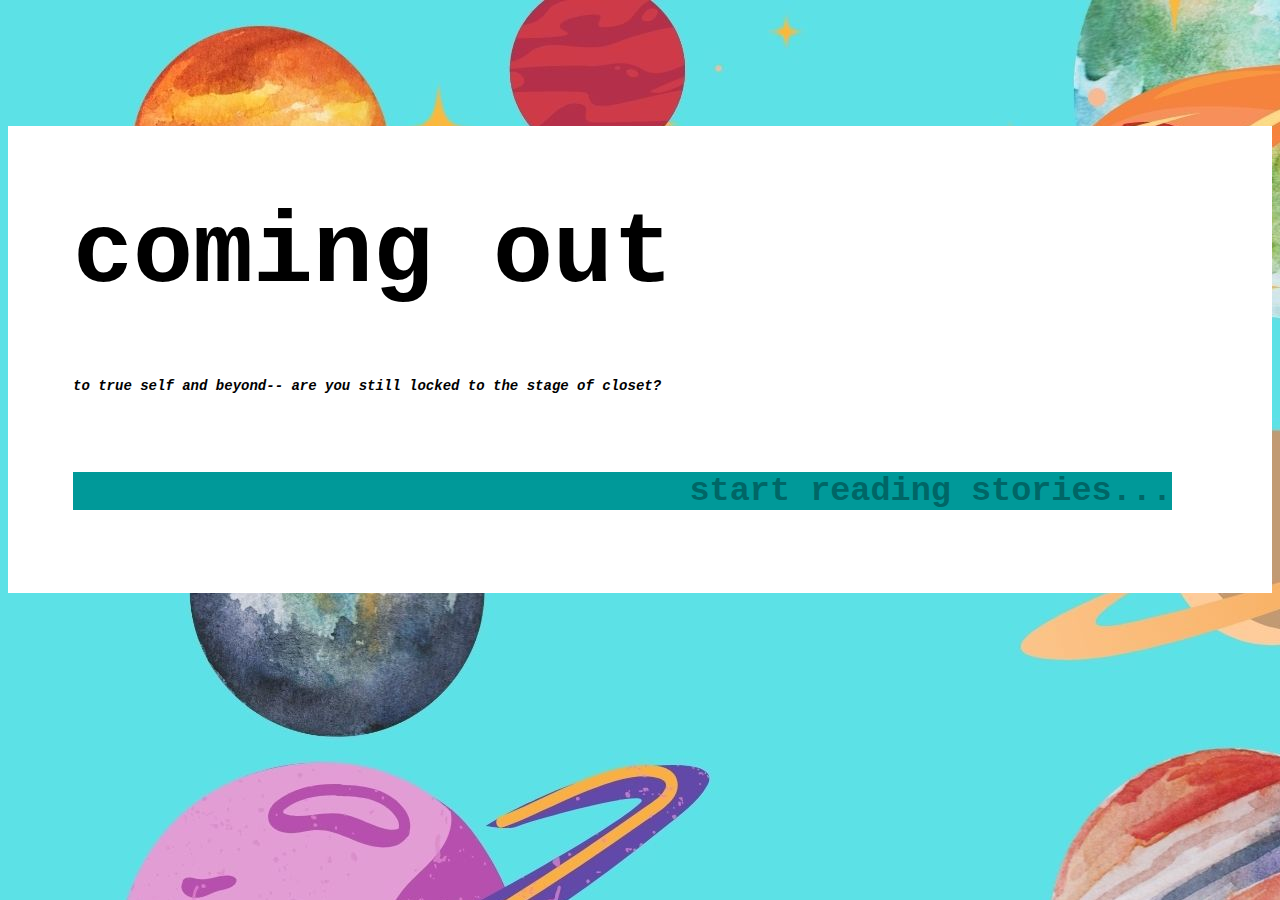
<file: index.html>
<!DOCTYPE html>
<html>
	<head>
  		<meta charset="UTF-8">
  		<meta name="description" content="Free Web tutorials">
  		<meta name="keywords" content="HTML, CSS, JavaScript">
  		<meta name="author" content="John Doe">
  		<meta name="viewport" content="width=device-width, initial-scale=1.0">


  		<style>
  			body {
  				background-image: url("images/atwano.jpg");
  			}

  			h6{
  				text-align: right;
  				background-color: #009999;
  			}

  			h3{
  				font-style: italic;
  				font-size: 14px;
  			}

			a{
				text-decoration: none;
  				border: 10px;
				color: #006666;
			}

  			.opening{ 
  				margin-top: 10%;
  				background-color: white;
  				color: black;
  				font-size: 50px;
  				font-family: "Courier", "sans-serif";
  				padding-bottom: 5px;
  				padding-top: 5px;
  				padding-left: 65px;
  				padding-right: 100px;

  			}

  			a:hover {
  				background-color: #009999;
  				color: white; 
  			}



  		</style>
	</head>


	<body>

		<break>

		<div>
		</div>

		<div class="opening">
			<h1>coming out<h1>
			<h3> to true self and beyond-- are you still locked to the stage of closet? <h3>
			<h6><a href="htdocs/main-page.html">start reading stories... </a><h6>
		</div>

		<div class="too">
		</div>

	</body>
</html>
</file>
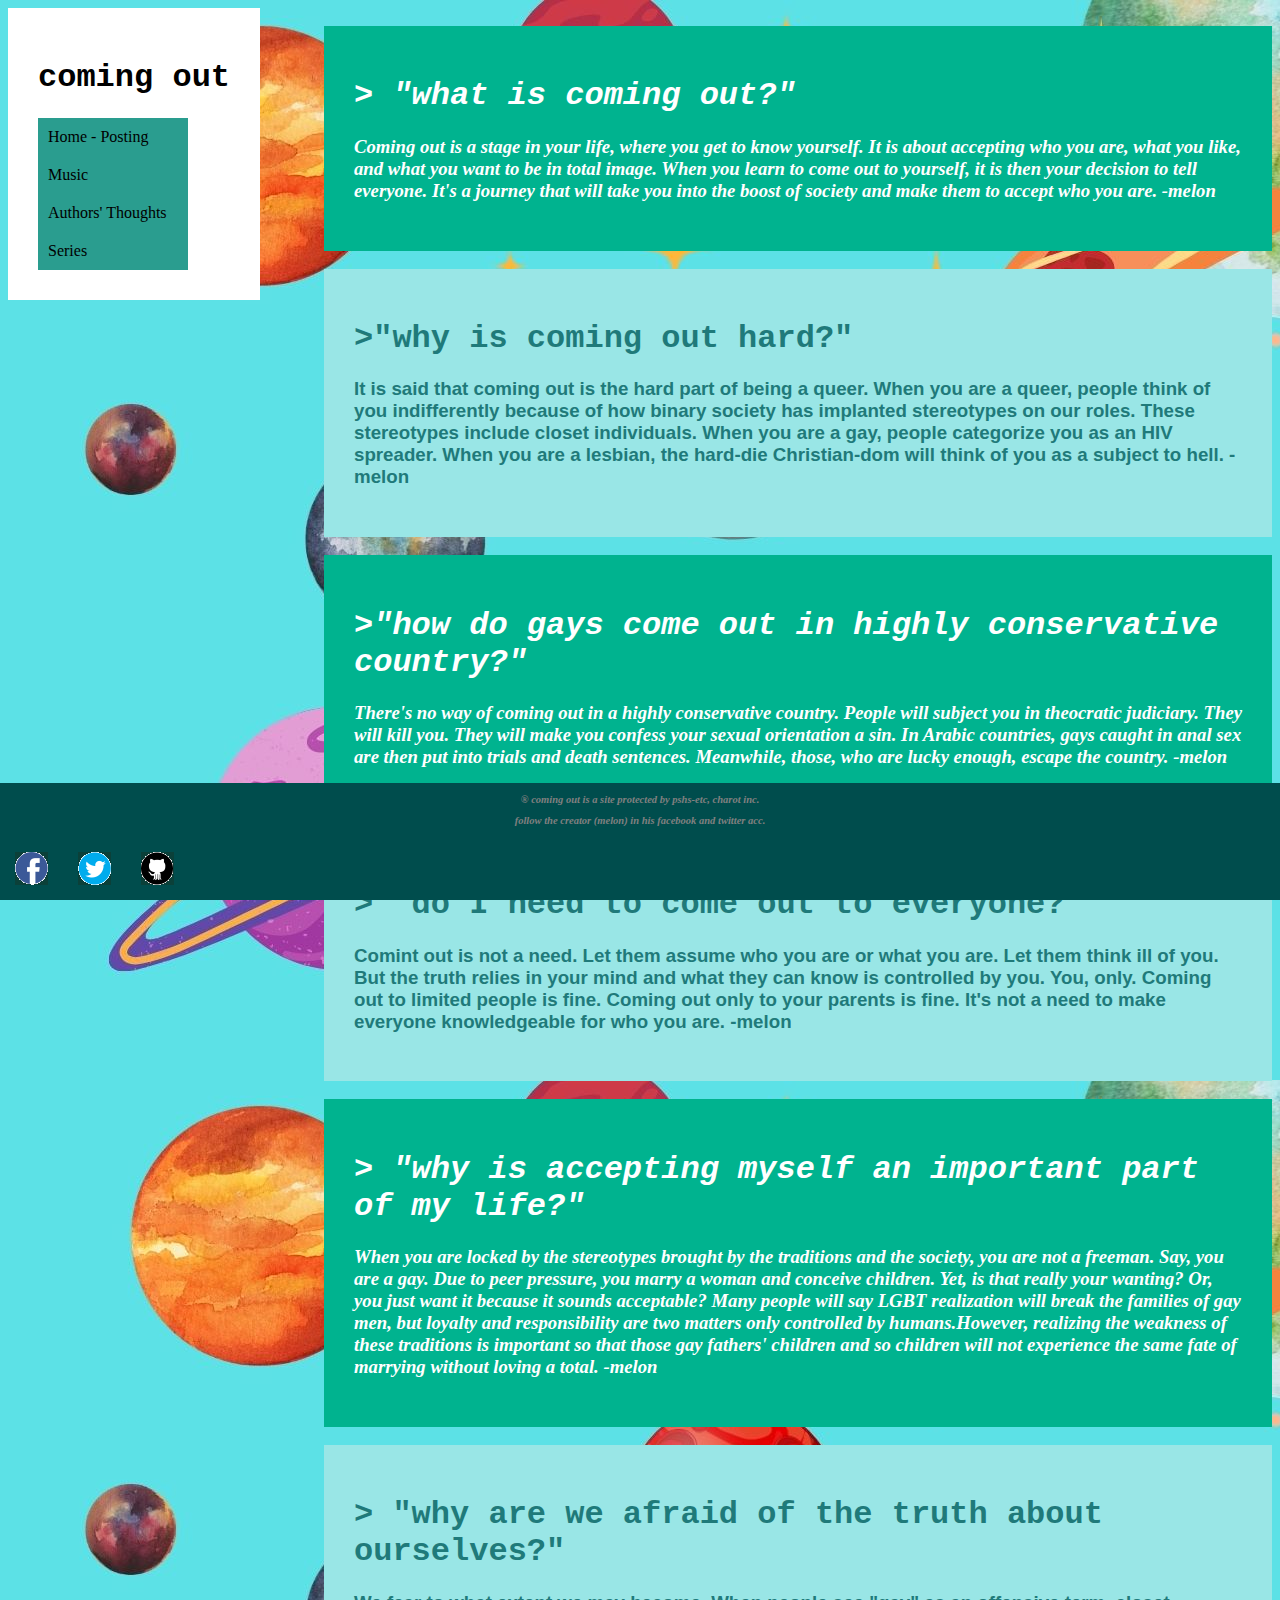
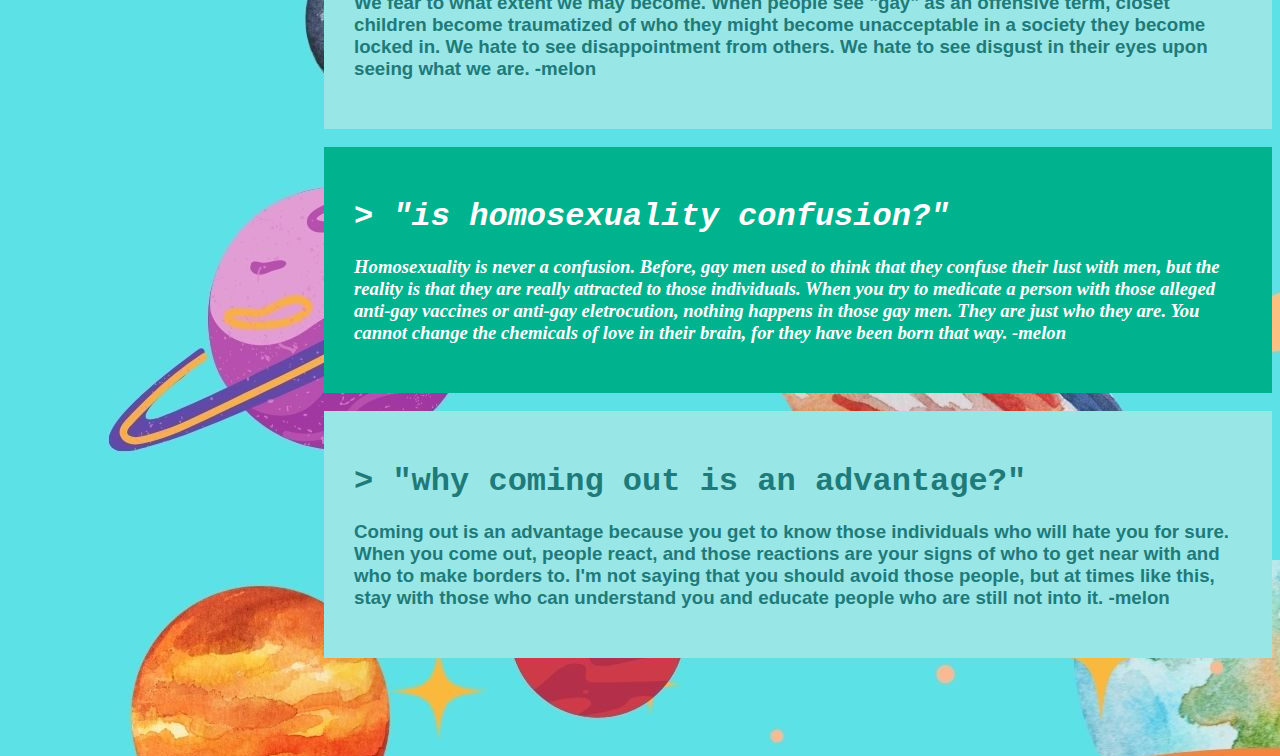
<file: htdocs/main-page.html>
<!DOCTYPE html>
<html>
	<head>
  		<meta charset="UTF-8">
  		<meta name="description" content="Coming out subjects">
  		<meta name="keywords" content="Coming out subjects">
  		<meta name="author" content="Bonn Camilo M. Piezas">
		<link rel="stylesheet" type="text/css" href="../css/coloring.css">


		<style>

		 	body {
 				background-image: url("../images/hai.jpg");
  				color: white;
  			}


  			.hey {
  				position: relative;
  				font-style: italic;
  				margin-left: 25%;
  				padding: 30px;
  			}

  			.hay {
  				position: relative;
   				font-family: "Helvetica", "Times New Roman";
  				margin-left: 25%;
  				padding: 30px;
  				color: #1f7a7a;
  			}


			ul {
 				list-style-type: none;
 				margin: 0;
 				padding: 0;
 				width: 150px;
 				background-color: rgb(42,157,143);
			}

			li a:link{
 				display: block;
 				color: black;
 				padding: 10px;
 				text-decoration: none;
			}

			li a:visited{
 				color: black;
			}

			li a:hover {
 				background-color: rgb(38,70,83);
 				color: white;
			}

			li a.active {
 				background-color: rgb(138,177,125);
 				color: white;
			}

			.facebook {
				background: url("../images/sad-noise.png") no-repeat -182px -91px;
				width: 33px;
				height: 33px;
				margin: 15px;
				float: left;
			}

			.facebook:hover{
				background: url("../images/sad-noise.png") no-repeat -182px -17px;
				width: 33px;
				height: 32px;
			}

			.twitter {
				background: url("../images/sad-noise.png") no-repeat -296px -91px;
				width: 33px;
				height: 33px;
				margin: 15px;
				float: left;
			}

			.twitter:hover{
				background: url("../images/sad-noise.png") no-repeat -296px -16px;
				width: 33px;
				height: 32px;
			}



			.app {
				background: url("../images/sad-noise.png") no-repeat -412px -91px;
				width: 33px;
				height: 33px;
				margin: 15px;
				float: left;
			}

			.app:hover {
				background: url("../images/sad-noise.png") no-repeat -412px -16px;
				width: 33px;
				height: 32px;
			}



  			.footer {
  				position: fixed;
  				left: 0;
  				bottom: 0;
  				width: 100%;
  				color: black;
  				text-align: center;
  				font-size: 9px;
  				color: grey;
  				font-style: italic;
  			}


		</style>

	</head>


	<body>
		<div class="ast">
			<h1>coming out</h1>
			<nav>
				<ul>
 					<li><a href="#home">Home - Posting</a></li>
 					<li><a href="music.html">Music</a></li>
 					<li><a href="thoughts.html">Authors' Thoughts</a></li>
 					<li><a href="series.html">Series</a></li>
 				</ul>
			</nav>
		</div>

		<br>

		<div class="hey">
			<h1>> "what is coming out?"</h1>
			<h3>Coming out is a stage in your life, where you get to know yourself. It is about accepting who you are, what you like, and what you want to be in total image. When you learn to come out to yourself, it is then your decision to tell everyone. It's a journey that will take you into the boost of society and make them to accept who you are. -melon </h3>
		</div>

		<br> 

		<div class="hay">
			<h1>>"why is coming out hard?"</h1>
			<h3>It is said that coming out is the hard part of being a queer. When you are a queer, people think of you indifferently because of how binary society has implanted stereotypes on our roles. These stereotypes include closet individuals. When you are a gay, people categorize you as an HIV spreader. When you are a lesbian, the hard-die Christian-dom will think of you as a subject to hell. -melon </h3>
		</div>

		<br>

		<div class="hey">
			<h1>>"how do gays come out in highly conservative country?"</h1>
			<h3>There's no way of coming out in a highly conservative country. People will subject you in theocratic judiciary. They will kill you. They will make you confess your sexual orientation a sin. In Arabic countries, gays caught in anal sex are then put into trials and death sentences. Meanwhile, those, who are lucky enough, escape the country. -melon </h3>
		</div>

		<br>

		<div class="hay">
			<h1>> "do I need to come out to everyone?"</h1>
			<h3>Comint out is not a need. Let them assume who you are or what you are. Let them think ill of you. But the truth relies in your mind and what they can know is controlled by you. You, only. Coming out to limited people is fine. Coming out only to your parents is fine. It's not a need to make everyone knowledgeable for who you are. -melon </h3>
		</div>

		<br>

		<div class="hey">
			<h1>> "why is accepting myself an important part of my life?"</h1>
			<h3>When you are locked by the stereotypes brought by the traditions and the society, you are not a freeman. Say, you are a gay. Due to peer pressure, you marry a woman and conceive children. Yet, is that really your wanting? Or, you just want it because it sounds acceptable? Many people will say LGBT realization will break the families of gay men, but loyalty and responsibility are two matters only controlled by humans.However, realizing the weakness of these traditions is important so that those gay fathers' children and so children will not experience the same fate of marrying without loving a total. -melon </h3>
		</div>

		<br>

		<div class="hay">
			<h1>> "why are we afraid of the truth about ourselves?"</h1>
			<h3>We fear to what extent we may become. When people see "gay" as an offensive term, closet children become traumatized of who they might become unacceptable in a society they become locked in. We hate to see disappointment from others. We hate to see disgust in their eyes upon seeing what we are. -melon</h3>
		</div>

		<br>

		<div class="hey">
			<h1>> "is homosexuality confusion?"</h1>
			<h3>Homosexuality is never a confusion. Before, gay men used to think that they confuse their lust with men, but the reality is that they are really attracted to those individuals. When you try to medicate a person with those alleged anti-gay vaccines or anti-gay eletrocution, nothing happens in those gay men. They are just who they are. You cannot change the chemicals of love in their brain, for they have been born that way. -melon</h3>
		</div>

		<br>

		<div class="hay">
			<h1>> "why coming out is an advantage?"</h1>
			<h3>Coming out is an advantage because you get to know those individuals who will hate you for sure. When you come out, people react, and those reactions are your signs of who to get near with and who to make borders to. I'm not saying that you should avoid those people, but at times like this, stay with those who can understand you and educate people who are still not into it. -melon</h3>
		</div>

		<br>
		<br>
		<br>
		<br>
		<br>

		<div class="footer">
			<h3> ® coming out is a site protected by pshs-etc, charot inc. </h3>
			<h3> follow the creator (melon) in his facebook and twitter acc.</h3>
			<a href="https://web.facebook.com/camilo.piezas.5/"><div class="facebook"></div></a>
			<a href="https://twitter.com/_milo_melon?fbclid=IwAR2-GJ53nTCN27ot4vjwEKwZfLRBb1MI_JWrmbpFbO4aWqhurJx1bSNrYXs"><div class="twitter"></div></a>
			<a href="https://github.com/melon-bonbon"><div class="app"></div></a>
		</div>

	</body>
</html>
</file>
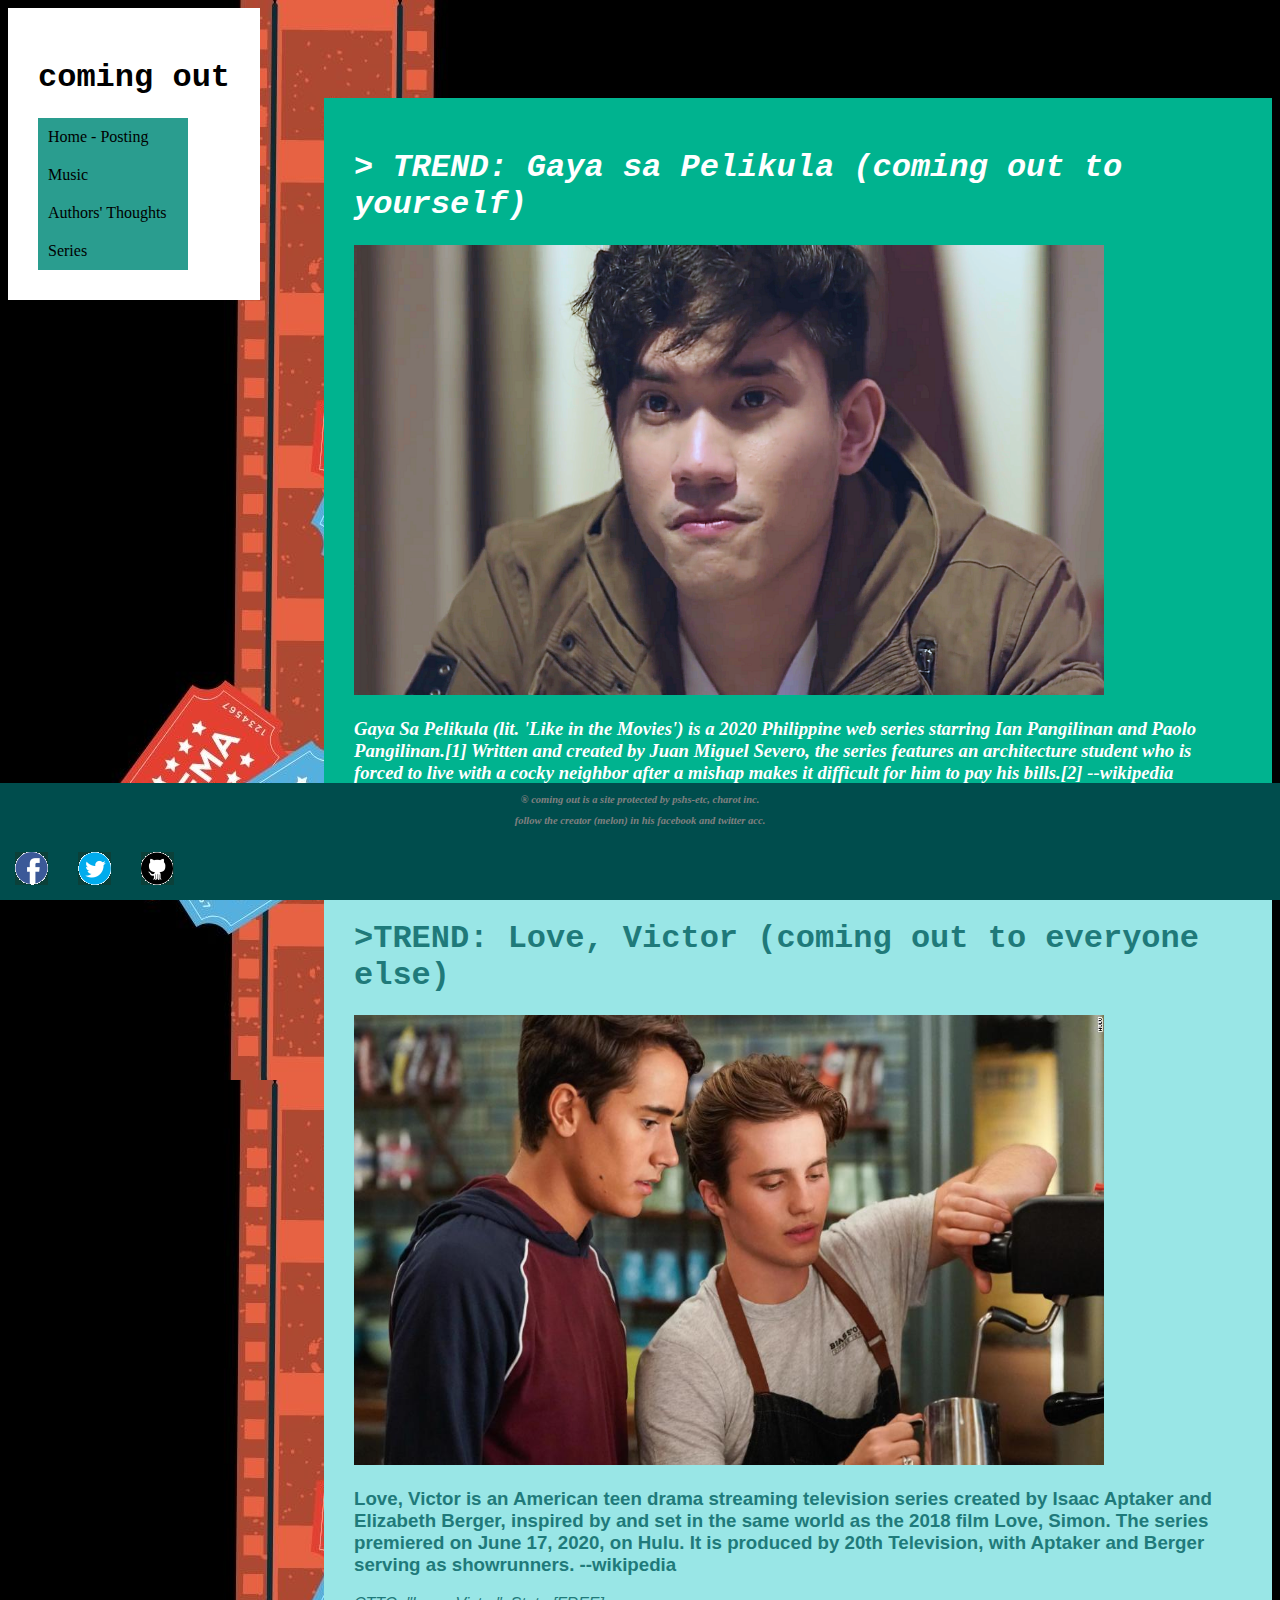
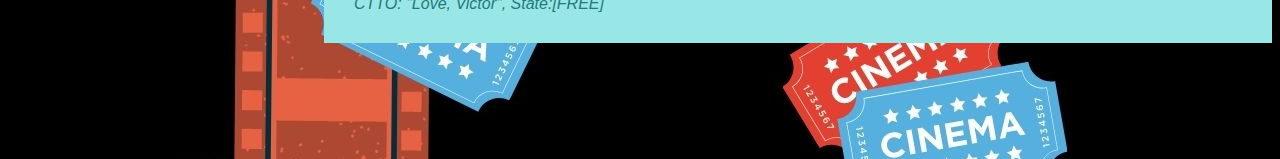
<file: htdocs/series.html>
<!DOCTYPE html>
<html>
	<head>
  		<meta charset="UTF-8">
  		<meta name="description" content="literature">
  		<meta name="keywords" content="literature">
  		<meta name="author" content="Bonn Camilo M. Piezas">
		<link rel="stylesheet" type="text/css" href="../css/coloring.css">


  		<style>
  			body {
  				background-image: url("../images/series.jpg");
  				color: white;
  			}


  			.hey {
  				position: relative;
  				font-style: italic;
  				margin-left: 25%;
  				padding: 30px;
  			}

  			.hay {
  				position: relative;
   				font-family: "Helvetica", "Times New Roman";
  				margin-left: 25%;
  				padding: 30px;
  				color: #1f7a7a;
  			}


			ul {
 				list-style-type: none;
 				margin: 0;
 				padding: 0;
 				width: 150px;
 				background-color: rgb(42,157,143);
			}

			li a:link{
 				display: block;
 				color: black;
 				padding: 10px;
 				text-decoration: none;
			}

			li a:visited{
 				color: black;
			}

			li a:hover {
 				background-color: rgb(38,70,83);
 				color: white;
			}

			li a.active {
 				background-color: rgb(138,177,125);
 				color: white;
			}

			.facebook {
				background: url("../images/sad-noise.png") no-repeat -182px -91px;
				width: 33px;
				height: 33px;
				margin: 15px;
				float: left;
			}

			.facebook:hover{
				background: url("../images/sad-noise.png") no-repeat -182px -17px;
				width: 33px;
				height: 32px;
			}

			.twitter {
				background: url("../images/sad-noise.png") no-repeat -296px -91px;
				width: 33px;
				height: 33px;
				margin: 15px;
				float: left;
			}

			.twitter:hover{
				background: url("../images/sad-noise.png") no-repeat -296px -16px;
				width: 33px;
				height: 32px;
			}

			.app {
				background: url("../images/sad-noise.png") no-repeat -412px -91px;
				width: 33px;
				height: 33px;
				margin: 15px;
				float: left;
			}

			.app:hover {
				background: url("../images/sad-noise.png") no-repeat -412px -16px;
				width: 33px;
				height: 32px;
			}

			img {
				width:750px ;
				height:450px ;
			}



  			.footer {
  				position: fixed;
  				left: 0;
  				bottom: 0;
  				width: 100%;
  				color: black;
  				text-align: center;
  				font-size: 9px;
  				color: grey;
  				font-style: italic;
  			}

			h7{
				font-style: italic;
			}


  		</style>
	</head>


	<body>

		<div class="ast">
			<h1>coming out</h1>
			<nav>
				<ul>
 					<li><a href="main-page.html">Home - Posting</a></li>
 					<li><a href="music.html">Music</a></li>
 					<li><a href="thoughts.html">Authors' Thoughts</a></li>
 					<li><a href="#you-are-already-here">Series</a></li>
 				</ul>
			</nav>
		</div>


		<br>
		<br>
		<br>
		<br>
		<br>

		<div class="hey">
			<h1>> TREND: Gaya sa Pelikula (coming out to yourself)</h1>
			<img src="../images/gaya-sa-pelikula.png"></img>
			<h3>Gaya Sa Pelikula (lit. 'Like in the Movies') is a 2020 Philippine web series starring Ian Pangilinan and Paolo Pangilinan.[1] Written and created by Juan Miguel Severo, the series features an architecture student who is forced to live with a cocky neighbor after a mishap makes it difficult for him to pay his bills.[2] --wikipedia </h3>
			<h7>CTTO: "Gaya sa Pelikula", State:[FREE]</h7>
		</div>

		<br> 

		<div class="hay">
			<h1>>TREND: Love, Victor (coming out to everyone else)</h1>
			<img src="../images/love-victor.jpg"></img>
			<h3>Love, Victor is an American teen drama streaming television series created by Isaac Aptaker and Elizabeth Berger, inspired by and set in the same world as the 2018 film Love, Simon. The series premiered on June 17, 2020, on Hulu. It is produced by 20th Television, with Aptaker and Berger serving as showrunners. --wikipedia</h3>
			<h7>CTTO: "Love, Victor", State:[FREE]</h7>
		</div>

		<br>
		<br>
		<br>
		<br>
		<br>
		<br>

		<div class="footer">
			<h3> ® coming out is a site protected by pshs-etc, charot inc. </h3>
			<h3> follow the creator (melon) in his facebook and twitter acc.</h3>
			<a href="https://web.facebook.com/camilo.piezas.5/"><div class="facebook"></div></a>
			<a href="https://twitter.com/_milo_melon?fbclid=IwAR2-GJ53nTCN27ot4vjwEKwZfLRBb1MI_JWrmbpFbO4aWqhurJx1bSNrYXs"><div class="twitter"></div></a>
			<a href="https://github.com/melon-bonbon"><div class="app"></div></a>
		</div>

	</body>
</html>
</file>
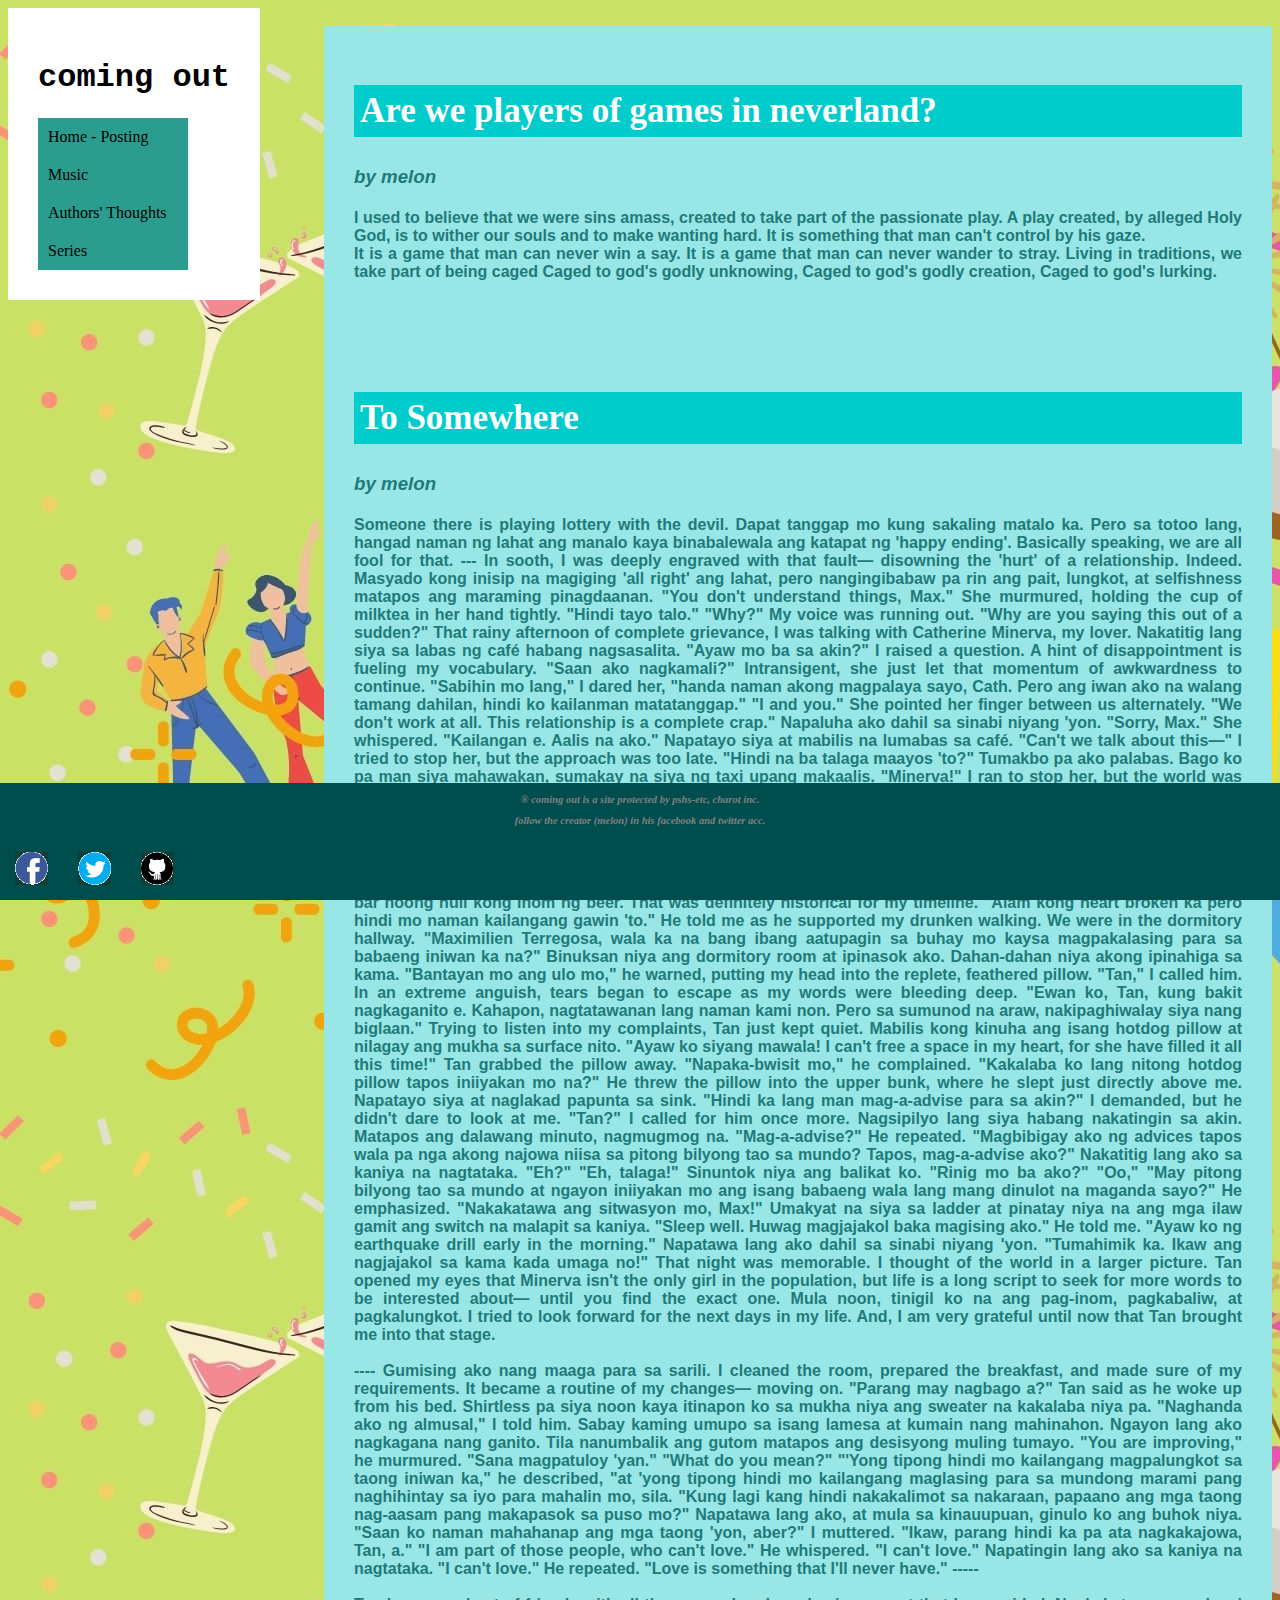
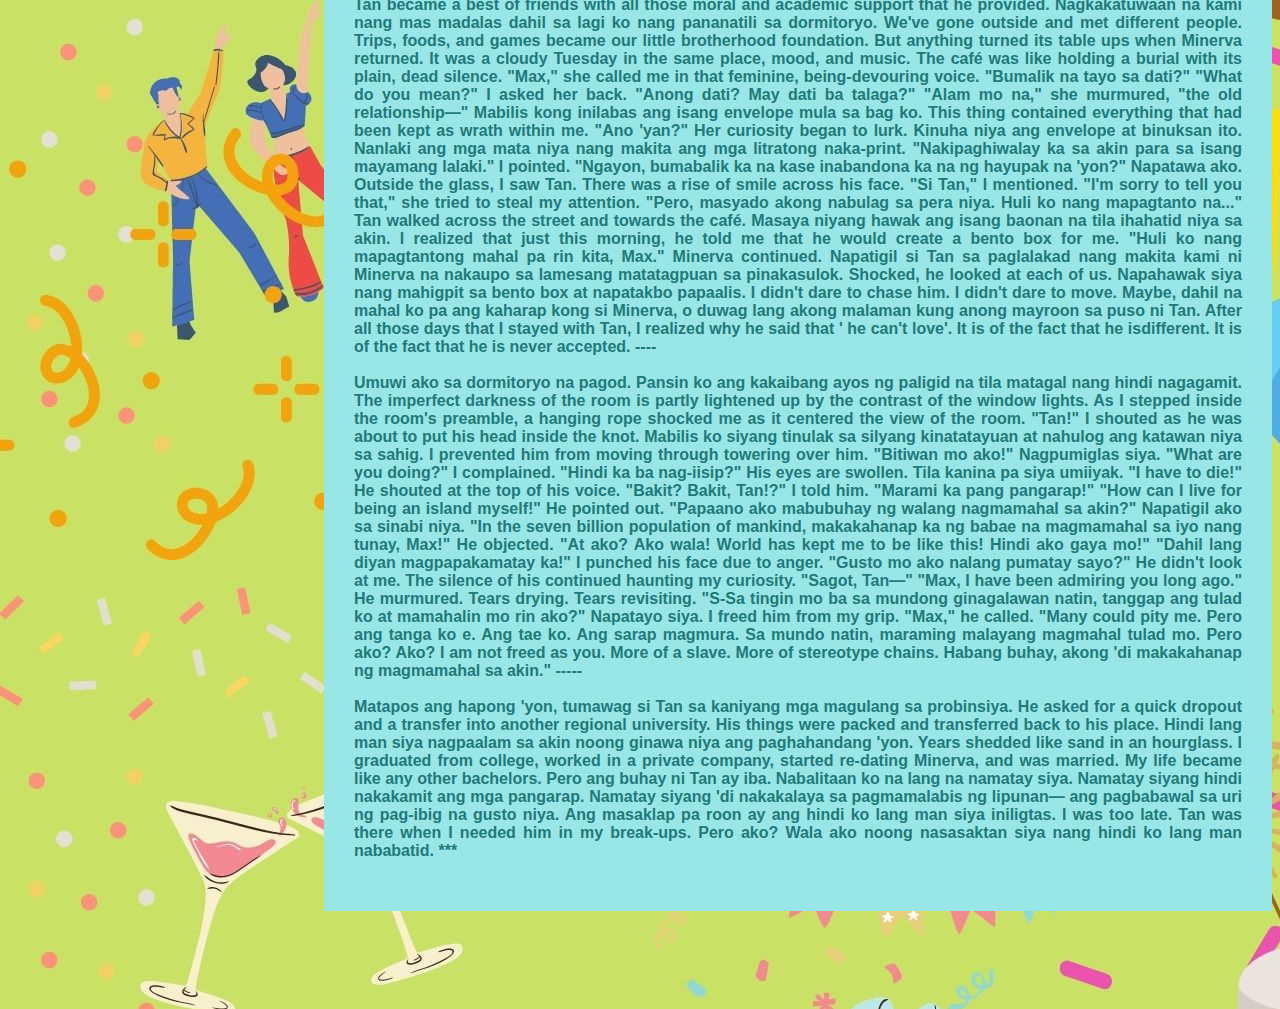
<file: htdocs/thoughts.html>
<!DOCTYPE html>
<html>
	<head>
  		<meta charset="UTF-8">
  		<meta name="description" content="literature">
  		<meta name="keywords" content="literature">
  		<meta name="author" content="Bonn Camilo M. Piezas">
		<link rel="stylesheet" type="text/css" href="../css/coloring.css">

  		<style>
  			body {
  				background-image: url("../images/dynamite.jpg");
  				color: white;
  			}

			ul {
 				list-style-type: none;
 				margin: 0;
 				padding: 0;
 				width: 150px;
 				background-color: rgb(42,157,143);
			}

			li a:link{
 				display: block;
 				color: black;
 				padding: 10px;
 				text-decoration: none;
			}

			li a:visited{
 				color: black;
			}

			li a:hover {
 				background-color: rgb(38,70,83);
 				color: white;
			}

			li a.active {
 				background-color: rgb(138,177,125);
 				color: white;
			}

			.hay {
  				position: relative;
   				font-family: "Helvetica", "Times New Roman";
  				margin-left: 25%;
  				padding: 30px;
  				text-align: justify;
  				color: #1f7a7a;
			}

			h2{
				padding: 6px;
				font-size: 35px;
				font-family: "Brush Script MT", "Comic Sans";
				background-color: #00cccc;
				color: white;
			}

			h3{
				font-style: italic;
			}

			.facebook {
				background: url("../images/sad-noise.png") no-repeat -182px -91px;
				width: 33px;
				height: 33px;
				margin: 15px;
				float: left;
			}

			.facebook:hover{
				background: url("../images/sad-noise.png") no-repeat -182px -17px;
				width: 33px;
				height: 32px;
			}

			.twitter {
				background: url("../images/sad-noise.png") no-repeat -296px -91px;
				width: 33px;
				height: 33px;
				margin: 15px;
				float: left;
			}

			.twitter:hover{
				background: url("../images/sad-noise.png") no-repeat -296px -16px;
				width: 33px;
				height: 32px;
			}



			.app {
				background: url("../images/sad-noise.png") no-repeat -412px -91px;
				width: 33px;
				height: 33px;
				margin: 15px;
				float: left;
			}

			.app:hover {
				background: url("../images/sad-noise.png") no-repeat -412px -16px;
				width: 33px;
				height: 32px;
			}



  			.footer {
  				position: fixed;
  				left: 0;
  				bottom: 0;
  				width: 100%;
  				color: black;
  				text-align: center;
  				font-size: 9px;
  				color: grey;
  				font-style: italic;
  			}


  		</style>
	</head>


	<body>

		<div class="ast">
			<h1>coming out</h1>
			<nav>
				<ul>
 					<li><a href="main-page.html">Home - Posting</a></li>
 					<li><a href="music.html">Music</a></li>
 					<li><a href="#contact">Authors' Thoughts</a></li>
 					<li><a href="series.html">Series</a></li>
 				</ul>
			</nav>
		</div>

		<br>

		<div class="hay">
			<h2>Are we players of games in neverland?</h2>
			<h3> by melon </h3>
			<h4> I used to believe that we were sins
			amass, created to take part of the passionate play.
			A play created, by alleged Holy God, is to wither
			our souls and to make wanting hard. It is something
			that man can't control by his gaze.

			<br>

			It is a game that man can never win a say.
			It is a game that man can never wander to stray.
			Living in traditions, we take part of being caged
			Caged to god's godly unknowing,
			Caged to god's godly creation,
			Caged to god's lurking. </h4> 
		</div>

		<div class="hay">
			<h2> To Somewhere </h2>
			<h3> by melon </h3>
			<h4> Someone there is playing lottery with the devil. Dapat tanggap mo kung sakaling matalo ka. Pero sa totoo lang, hangad naman ng lahat ang manalo kaya binabalewala ang katapat ng 'happy ending'. Basically speaking, we are all fool for that. ---

			In sooth, I was deeply engraved with that fault— disowning the 'hurt' of a relationship. Indeed. Masyado kong inisip na magiging 'all right' ang lahat, pero nangingibabaw pa rin ang pait, lungkot, at selfishness matapos ang maraming pinagdaanan.

			"You don't understand things, Max." She murmured, holding the cup of milktea in her hand tightly. "Hindi tayo talo."

			"Why?" My voice was running out. "Why are you saying this out of a sudden?"
			
			That rainy afternoon of complete grievance, I was talking with Catherine Minerva, my lover. Nakatitig lang siya sa labas ng café habang nagsasalita.

			"Ayaw mo ba sa akin?" I raised a question. A hint of disappointment is fueling my vocabulary. "Saan ako nagkamali?"
			
			Intransigent, she just let that momentum of awkwardness to continue. 
			
			"Sabihin mo lang," I dared her, "handa naman akong magpalaya sayo, Cath. Pero ang iwan ako na walang tamang dahilan, hindi ko kailanman matatanggap."

			"I and you." She pointed her finger between us alternately. "We don't work at all. This relationship is a complete crap." 
			
			Napaluha ako dahil sa sinabi niyang 'yon.

			"Sorry, Max." She whispered. "Kailangan e. Aalis na ako."

			Napatayo siya at mabilis na lumabas sa café. 

			"Can't we talk about this—" 

			I tried to stop her, but the approach was too late.

			"Hindi na ba talaga maayos 'to?" Tumakbo pa ako palabas. Bago ko pa man siya mahawakan, sumakay na siya ng taxi upang makaalis. "Minerva!"

			I ran to stop her, but the world was too absurd not to let me have her hand.
			Since that moment, I thought of my life as ruined as a bedraggled cloth. Hindi ko na makilala ang sarili nang umalis siya. Tila ang tanging ilaw sa madilim na daan ay namatay na.
			---

			<br>
			<br>

			The aftermath, I ruined my life because of Minerva. 
			Drinking alcohol became a trend to my sensations. Araw-araw na akong nasa bar para magsaya habang pinababayaan ang pag-aaral ko.
			Many have told me to stop, but I didn't listen to them. Sa kabila ng lahat, isa lang ang taong nagawang patigilin ako— si Tan. 
			Siya mismo ang sumundo sa akin sa bar noong huli kong inom ng beer. That was definitely historical for my timeline.
			"Alam kong heart broken ka pero hindi mo naman kailangang gawin 'to." He told me as he supported my drunken walking. We were in the dormitory hallway. "Maximilien Terregosa, wala ka na bang ibang aatupagin sa buhay mo kaysa magpakalasing para sa babaeng iniwan ka na?"
			
			Binuksan niya ang dormitory room at ipinasok ako. 
			
			Dahan-dahan niya akong ipinahiga sa kama.
			
			"Bantayan mo ang ulo mo," he warned, putting my head into the replete, feathered pillow.
			
			"Tan," I called him. In an extreme anguish, tears began to escape as my words were bleeding deep. "Ewan ko, Tan, kung bakit nagkaganito e. Kahapon, nagtatawanan lang naman kami non. Pero sa sumunod na araw, nakipaghiwalay siya nang biglaan."
			
			Trying to listen into my complaints, Tan just kept quiet.
			

			Mabilis kong kinuha ang isang hotdog pillow at nilagay ang mukha sa surface nito. "Ayaw ko siyang mawala! I can't free a space in my heart, for she have filled it all this time!"
			
			Tan grabbed the pillow away. "Napaka-bwisit mo," he complained. "Kakalaba ko lang nitong hotdog pillow tapos iniiyakan mo na?"
			He threw the pillow into the upper bunk, where he slept just directly above me.
			
			Napatayo siya at naglakad papunta sa sink. 
			
			"Hindi ka lang man mag-a-advise para sa akin?" I demanded, but he didn't dare to look at me. "Tan?" I called for him once more.
			Nagsipilyo lang siya habang nakatingin sa akin. Matapos ang dalawang minuto, nagmugmog na.
			

			"Mag-a-advise?" He repeated. "Magbibigay ako ng advices tapos wala pa nga akong najowa niisa sa pitong bilyong tao sa mundo? Tapos, mag-a-advise ako?"
			
			Nakatitig lang ako sa kaniya na nagtataka. "Eh?"
			
			"Eh, talaga!" Sinuntok niya ang balikat ko. "Rinig mo ba ako?" 
			
			"Oo,"
			
			"May pitong bilyong tao sa mundo at ngayon iniiyakan mo ang isang babaeng wala lang mang dinulot na maganda sayo?" He emphasized. "Nakakatawa ang sitwasyon mo, Max!"

			Umakyat na siya sa ladder at pinatay niya na ang mga ilaw gamit ang switch na malapit sa kaniya.
			
			"Sleep well. Huwag magjajakol baka magising ako." He told me. "Ayaw ko ng earthquake drill early in the morning."
			
			Napatawa lang ako dahil sa sinabi niyang 'yon. "Tumahimik ka. Ikaw ang nagjajakol sa kama kada umaga no!"
			
			That night was memorable.
			
			I thought of the world in a larger picture. Tan opened my eyes that Minerva isn't the only girl in the population, but life is a long script to seek for more words to be interested about— until you find the exact one. Mula noon, tinigil ko na ang pag-inom, pagkabaliw, at pagkalungkot. I tried to look forward for the next days in my life. And, I am very grateful until now that Tan brought me into that stage.


			<br>
			<br>

			----
			Gumising ako nang maaga para sa sarili. I cleaned the room, prepared the breakfast, and made sure of my requirements. It became a routine of my changes— moving on.
			
			"Parang may nagbago a?" Tan said as he woke up from his bed.
			
			Shirtless pa siya noon kaya itinapon ko sa mukha niya ang sweater na kakalaba niya pa.
			
			"Naghanda ako ng almusal," I told him.
			
			Sabay kaming umupo sa isang lamesa at kumain nang mahinahon. Ngayon lang ako nagkagana nang ganito. Tila nanumbalik ang gutom matapos ang desisyong muling tumayo.
			
			"You are improving," he murmured. "Sana magpatuloy 'yan."
			
			"What do you mean?"
			
			"'Yong tipong hindi mo kailangang magpalungkot sa taong iniwan ka," he described, "at 'yong tipong hindi mo kailangang maglasing para sa mundong marami pang naghihintay sa iyo para mahalin mo, sila. 
			

			"Kung lagi kang hindi nakakalimot sa nakaraan, papaano ang mga taong nag-aasam pang makapasok sa puso mo?"
			Napatawa lang ako, at mula sa kinauupuan, ginulo ko ang buhok niya.

			"Saan ko naman mahahanap ang mga taong 'yon, aber?" I muttered. "Ikaw, parang hindi ka pa ata nagkakajowa, Tan, a."
			"I am part of those people, who can't love." He whispered. "I can't love."
			Napatingin lang ako sa kaniya na nagtataka. 
			
			"I can't love." He repeated. "Love is something that I'll never have."
			-----
			
			<br>
			<br>

			Tan became a best of friends with all those moral and academic support that he provided. Nagkakatuwaan na kami nang mas madalas dahil sa lagi ko nang pananatili sa dormitoryo. We've gone outside and met different people. Trips, foods, and games became our little brotherhood foundation. But anything turned its table ups when Minerva returned.

			It was a cloudy Tuesday in the same place, mood, and music. The café was like holding a burial with its plain, dead silence.
			
			"Max," she called me in that feminine, being-devouring voice. "Bumalik na tayo sa dati?"
			
			"What do you mean?" I asked her back. "Anong dati? May dati ba talaga?"
			
			"Alam mo na," she murmured, "the old relationship—"
			
			Mabilis kong inilabas ang isang envelope mula sa bag ko. This thing contained everything that had been kept as wrath within me.
			
			"Ano 'yan?" Her curiosity began to lurk. Kinuha niya ang envelope at binuksan ito. Nanlaki ang mga mata niya nang makita ang mga litratong naka-print.
			
			"Nakipaghiwalay ka sa akin para sa isang mayamang lalaki." I pointed. "Ngayon, bumabalik ka na kase inabandona ka na ng hayupak na 'yon?" Napatawa ako.
			
			Outside the glass, I saw Tan. There was a rise of smile across his face.
			
			"Si Tan," I mentioned.
			
			"I'm sorry to tell you that," she tried to steal my attention. "Pero, masyado akong nabulag sa pera niya. Huli ko nang mapagtanto na..."
			
			Tan walked across the street and towards the café. Masaya niyang hawak ang isang baonan na tila ihahatid niya sa akin. I realized that just this morning, he told me that he would create a bento box for me.
			
			"Huli ko nang mapagtantong mahal pa rin kita, Max." Minerva continued.

			Napatigil si Tan sa paglalakad nang makita kami ni Minerva na nakaupo sa lamesang matatagpuan sa pinakasulok.
			
			Shocked, he looked at each of us. Napahawak siya nang mahigpit sa bento box at napatakbo papaalis.
			
			I didn't dare to chase him.
			
			I didn't dare to move.
			

			Maybe, dahil na mahal ko pa ang kaharap kong si Minerva, o duwag lang akong malaman kung anong mayroon sa puso ni Tan.
			
			After all those days that I stayed with Tan, I realized why he said that ' he can't love'. It is of the fact that he isdifferent.
			It is of the fact that he is never accepted.
			----

			<br>
			<br>

			Umuwi ako sa dormitoryo na pagod. Pansin ko ang kakaibang ayos ng paligid na tila matagal nang hindi nagagamit.
			The imperfect darkness of the room is partly lightened up by the contrast of the window lights.
			As I stepped inside the room's preamble, a hanging rope shocked me as it centered the view of the room. 
			"Tan!" I shouted as he was about to put his head inside the knot. 
			Mabilis ko siyang tinulak sa silyang kinatatayuan at nahulog ang katawan niya sa sahig. I prevented him from moving through towering over him.
			"Bitiwan mo ako!" Nagpumiglas siya.
			"What are you doing?" I complained. "Hindi ka ba nag-iisip?"
			His eyes are swollen. Tila kanina pa siya umiiyak.
			"I have to die!" He shouted at the top of his voice.
			"Bakit? Bakit, Tan!?" I told him. "Marami ka pang pangarap!"
			"How can I live for being an island myself!" He pointed out. "Papaano ako mabubuhay ng walang nagmamahal sa akin?"
			Napatigil ako sa sinabi niya.
			"In the seven billion population of mankind, makakahanap ka ng babae na magmamahal sa iyo nang tunay, Max!" He objected. "At ako? Ako wala! World has kept me to be like this! Hindi ako gaya mo!"
			"Dahil lang diyan magpapakamatay ka!" I punched his face due to anger. "Gusto mo ako nalang pumatay sayo?"
			He didn't look at me. The silence of his continued haunting my curiosity.
			"Sagot, Tan—"
			"Max, I have been admiring you long ago." He murmured. Tears drying. Tears revisiting. "S-Sa tingin mo ba sa mundong ginagalawan natin, tanggap ang tulad ko at mamahalin mo rin ako?"
			Napatayo siya. I freed him from my grip.
			"Max," he called. "Many could pity me. Pero ang tanga ko e. Ang tae ko. Ang sarap magmura. Sa mundo natin, maraming malayang magmahal tulad mo. Pero ako? Ako? I am not freed as you. More of a slave. More of stereotype chains. Habang buhay, akong 'di makakahanap ng magmamahal sa akin."
			-----

			<br>
			<br>
			Matapos ang hapong 'yon, tumawag si Tan sa kaniyang mga magulang sa probinsiya. He asked for a quick dropout and a transfer into another regional university.
			His things were packed and transferred back to his place. Hindi lang man siya nagpaalam sa akin noong ginawa niya ang paghahandang 'yon.
			Years shedded like sand in an hourglass. I graduated from college, worked in a private company, started re-dating Minerva, and was married. 
			My life became like any other bachelors.
			Pero ang buhay ni Tan ay iba. 
			Nabalitaan ko na lang na namatay siya.
			Namatay siyang hindi nakakamit ang mga pangarap.
			Namatay siyang 'di nakakalaya sa pagmamalabis ng lipunan— ang pagbabawal sa uri ng pag-ibig na gusto niya.
			Ang masaklap pa roon ay ang hindi ko lang man siya iniligtas.
			I was too late.
			Tan was there when I needed him in my break-ups. Pero ako? Wala ako noong nasasaktan siya nang hindi ko lang man nababatid.
			***</h4>

		</div>


		<br>
		<br>
		<br>
		<br>
		<br>

		<div class="footer">
			<h3> ® coming out is a site protected by pshs-etc, charot inc. </h3>
			<h3> follow the creator (melon) in his facebook and twitter acc.</h3>
			<a href="https://web.facebook.com/camilo.piezas.5/"><div class="facebook"></div></a>
			<a href="https://twitter.com/_milo_melon?fbclid=IwAR2-GJ53nTCN27ot4vjwEKwZfLRBb1MI_JWrmbpFbO4aWqhurJx1bSNrYXs"><div class="twitter"></div></a>
			<a href="https://github.com/melon-bonbon"><div class="app"></div></a>
		</div>

	</body>
</html>
</file>
<file: css/coloring.css>
h1 {
  	font-family: "Courier", "sans-serif";
}

h6 p{
  	text-align: right;
  	padding: 30px;
}

.ast{
   	z-index: 3;
   	font-style: bold;
  	position: fixed;
  	padding: 30px;
  	background-color: white;
  	color: black;
}



.hey {
	background-color: #00b38f;
}

.hay {
	background-color: #99e6e6;
}

.footer {
  	background-color: #004d4d;
}
</file>
